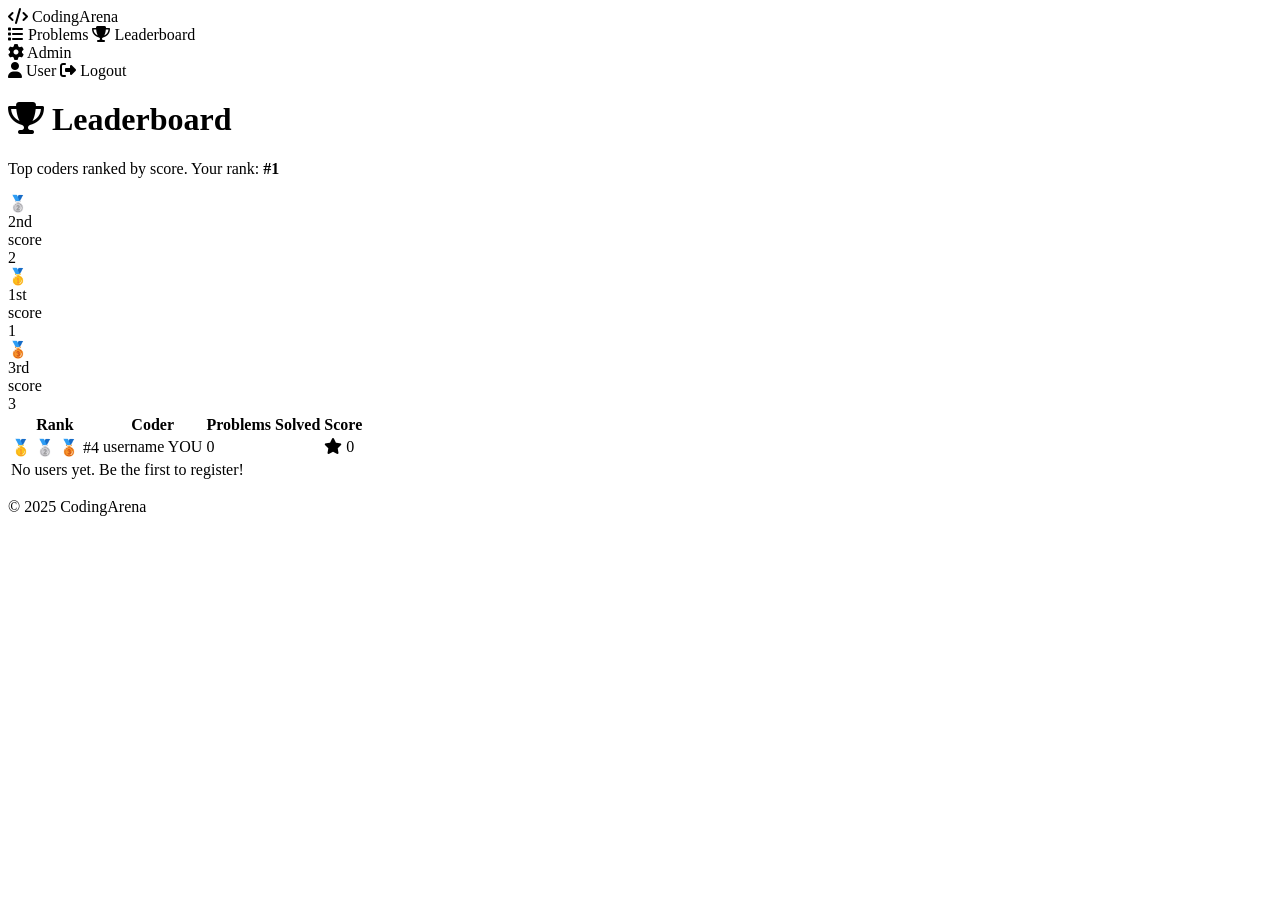
<file: src/main/resources/templates/leaderboard/index.html>
<!DOCTYPE html>
<html lang="en" xmlns:th="http://www.thymeleaf.org"
      xmlns:sec="http://www.thymeleaf.org/extras/spring-security">
<head>
    <meta charset="UTF-8"/><meta name="viewport" content="width=device-width, initial-scale=1.0"/>
    <title>Leaderboard — Coding Arena</title>
    <link rel="stylesheet" th:href="@{/css/style.css}"/>
    <link rel="stylesheet" href="https://cdnjs.cloudflare.com/ajax/libs/font-awesome/6.5.0/css/all.min.css"/>
</head>
<body>
<nav class="navbar">
    <div class="nav-brand"><a th:href="@{/}"><i class="fas fa-code"></i> CodingArena</a></div>
    <div class="nav-links">
        <a th:href="@{/problems}"><i class="fas fa-list"></i> Problems</a>
        <a th:href="@{/leaderboard}" class="active"><i class="fas fa-trophy"></i> Leaderboard</a>
        <div sec:authorize="hasRole('ADMIN')"><a th:href="@{/admin}" class="nav-admin"><i class="fas fa-cog"></i> Admin</a></div>
        <div sec:authorize="isAuthenticated()">
            <a th:href="@{/profile}"><i class="fas fa-user"></i> <span sec:authentication="name">User</span></a>
            <a th:href="@{/logout}" class="btn-logout"><i class="fas fa-sign-out-alt"></i> Logout</a>
        </div>
    </div>
</nav>

<div class="page-content">
    <div class="page-header">
        <h1><i class="fas fa-trophy"></i> Leaderboard</h1>
        <p>Top coders ranked by score. Your rank: <strong th:text="'#' + ${myRank}">#1</strong></p>
    </div>

    <!-- Top 3 podium -->
    <div class="podium" th:if="${#lists.size(users) >= 3}">
        <div class="podium-slot silver" th:if="${#lists.size(users) >= 2}">
            <div class="podium-avatar">🥈</div>
            <div class="podium-name" th:text="${users[1].username}">2nd</div>
            <div class="podium-score" th:text="${users[1].score} + ' pts'">score</div>
            <div class="podium-block silver-block">2</div>
        </div>
        <div class="podium-slot gold">
            <div class="podium-avatar">🥇</div>
            <div class="podium-name" th:text="${users[0].username}">1st</div>
            <div class="podium-score" th:text="${users[0].score} + ' pts'">score</div>
            <div class="podium-block gold-block">1</div>
        </div>
        <div class="podium-slot bronze" th:if="${#lists.size(users) >= 3}">
            <div class="podium-avatar">🥉</div>
            <div class="podium-name" th:text="${users[2].username}">3rd</div>
            <div class="podium-score" th:text="${users[2].score} + ' pts'">score</div>
            <div class="podium-block bronze-block">3</div>
        </div>
    </div>

    <!-- Full table -->
    <div class="table-wrap">
        <table class="problems-table leaderboard-table">
            <thead>
                <tr>
                    <th>Rank</th>
                    <th>Coder</th>
                    <th>Problems Solved</th>
                    <th>Score</th>
                </tr>
            </thead>
            <tbody>
                <tr th:each="user, iter : ${users}"
                    th:classappend="${user.username == #authentication.name} ? 'my-row' : ''">
                    <td>
                        <span th:if="${iter.count == 1}">🥇</span>
                        <span th:if="${iter.count == 2}">🥈</span>
                        <span th:if="${iter.count == 3}">🥉</span>
                        <span th:if="${iter.count > 3}" th:text="'#' + ${iter.count}">#4</span>
                    </td>
                    <td>
                        <span class="coder-name" th:text="${user.username}">username</span>
                        <span class="you-badge" th:if="${user.username == #authentication.name}">YOU</span>
                    </td>
                    <td th:text="${user.problemsSolved}">0</td>
                    <td class="score-cell"><i class="fas fa-star"></i> <span th:text="${user.score}">0</span></td>
                </tr>
                <tr th:if="${#lists.isEmpty(users)}">
                    <td colspan="4" class="empty-msg">No users yet. Be the first to register!</td>
                </tr>
            </tbody>
        </table>
    </div>
</div>

<footer class="footer"><p>&copy; 2025 CodingArena</p></footer>
<script th:src="@{/js/main.js}"></script>
</body>
</html>
</file>
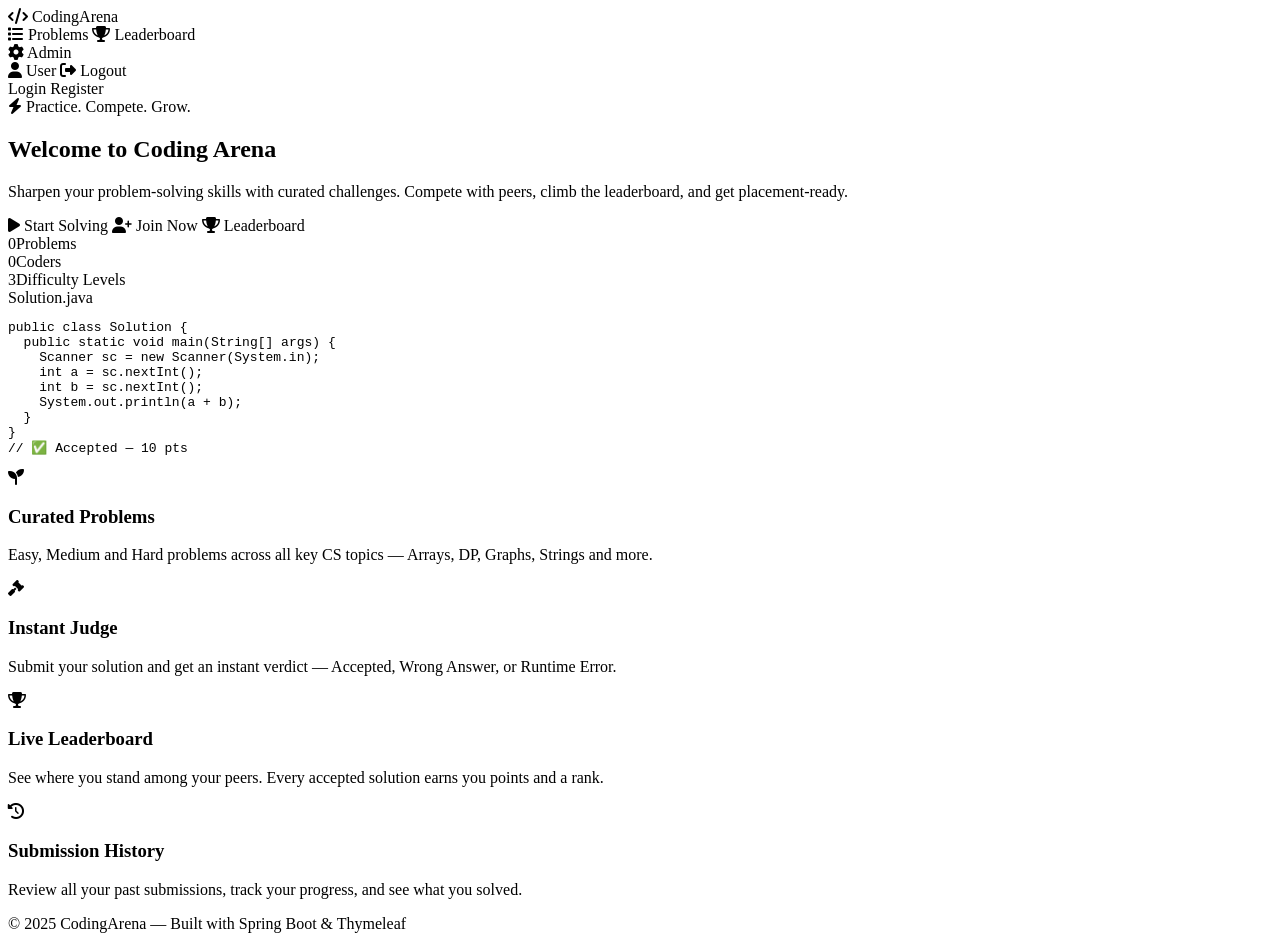
<file: src/main/resources/templates/home.html>
<!DOCTYPE html>
<html lang="en" xmlns:th="http://www.thymeleaf.org"
      xmlns:sec="http://www.thymeleaf.org/extras/spring-security">
<head>
    <meta charset="UTF-8"/>
    <meta name="viewport" content="width=device-width, initial-scale=1.0"/>
    <title>Coding Arena — Home</title>
    <link rel="stylesheet" th:href="@{/css/style.css}"/>
    <link rel="stylesheet" href="https://cdnjs.cloudflare.com/ajax/libs/font-awesome/6.5.0/css/all.min.css"/>
</head>
<body>
<nav class="navbar">
    <div class="nav-brand"><a th:href="@{/}"><i class="fas fa-code"></i> CodingArena</a></div>
    <div class="nav-links">
        <a th:href="@{/problems}"><i class="fas fa-list"></i> Problems</a>
        <a th:href="@{/leaderboard}"><i class="fas fa-trophy"></i> Leaderboard</a>
        <div sec:authorize="hasRole('ADMIN')"><a th:href="@{/admin}" class="nav-admin"><i class="fas fa-cog"></i> Admin</a></div>
        <div sec:authorize="isAuthenticated()">
            <a th:href="@{/profile}"><i class="fas fa-user"></i> <span sec:authentication="name">User</span></a>
            <a th:href="@{/logout}" class="btn-logout"><i class="fas fa-sign-out-alt"></i> Logout</a>
        </div>
        <div sec:authorize="isAnonymous()">
            <a th:href="@{/login}" class="btn-login">Login</a>
            <a th:href="@{/register}" class="btn-register">Register</a>
        </div>
    </div>
</nav>

<section class="hero">
    <div class="hero-content">
        <div class="hero-badge"><i class="fas fa-bolt"></i> Practice. Compete. Grow.</div>
        <h1>Welcome to <span class="accent">Coding Arena</span></h1>
        <p>Sharpen your problem-solving skills with curated challenges. Compete with peers, climb the leaderboard, and get placement-ready.</p>
        <div class="hero-ctas">
            <a th:href="@{/problems}" class="btn-primary"><i class="fas fa-play"></i> Start Solving</a>
            <a th:href="@{/register}" class="btn-outline" sec:authorize="isAnonymous()"><i class="fas fa-user-plus"></i> Join Now</a>
            <a th:href="@{/leaderboard}" class="btn-outline" sec:authorize="isAuthenticated()"><i class="fas fa-trophy"></i> Leaderboard</a>
        </div>
        <div class="hero-stats">
            <div class="stat"><span class="stat-num" th:text="${totalProblems}">0</span><span class="stat-lbl">Problems</span></div>
            <div class="stat"><span class="stat-num" th:text="${totalUsers}">0</span><span class="stat-lbl">Coders</span></div>
            <div class="stat"><span class="stat-num">3</span><span class="stat-lbl">Difficulty Levels</span></div>
        </div>
    </div>
    <div class="hero-visual">
        <div class="code-window">
            <div class="window-bar"><span class="dot red"></span><span class="dot yellow"></span><span class="dot green"></span><span class="window-title">Solution.java</span></div>
            <pre class="code-block"><span class="kw">public class</span> <span class="cls">Solution</span> {
  <span class="kw">public static void</span> <span class="fn">main</span>(String[] args) {
    Scanner sc = <span class="kw">new</span> Scanner(System.in);
    <span class="kw">int</span> a = sc.nextInt();
    <span class="kw">int</span> b = sc.nextInt();
    System.out.println(a + b);
  }
}
<span class="accepted">// ✅ Accepted — 10 pts</span></pre>
        </div>
    </div>
</section>

<section class="features">
    <div class="features-grid">
        <div class="feature-card">
            <div class="feature-icon easy"><i class="fas fa-seedling"></i></div>
            <h3>Curated Problems</h3>
            <p>Easy, Medium and Hard problems across all key CS topics — Arrays, DP, Graphs, Strings and more.</p>
        </div>
        <div class="feature-card">
            <div class="feature-icon medium"><i class="fas fa-gavel"></i></div>
            <h3>Instant Judge</h3>
            <p>Submit your solution and get an instant verdict — Accepted, Wrong Answer, or Runtime Error.</p>
        </div>
        <div class="feature-card">
            <div class="feature-icon hard"><i class="fas fa-trophy"></i></div>
            <h3>Live Leaderboard</h3>
            <p>See where you stand among your peers. Every accepted solution earns you points and a rank.</p>
        </div>
        <div class="feature-card">
            <div class="feature-icon accent"><i class="fas fa-history"></i></div>
            <h3>Submission History</h3>
            <p>Review all your past submissions, track your progress, and see what you solved.</p>
        </div>
    </div>
</section>

<footer class="footer"><p>&copy; 2025 CodingArena &mdash; Built with Spring Boot &amp; Thymeleaf</p></footer>
<script th:src="@{/js/main.js}"></script>
</body>
</html>
</file>
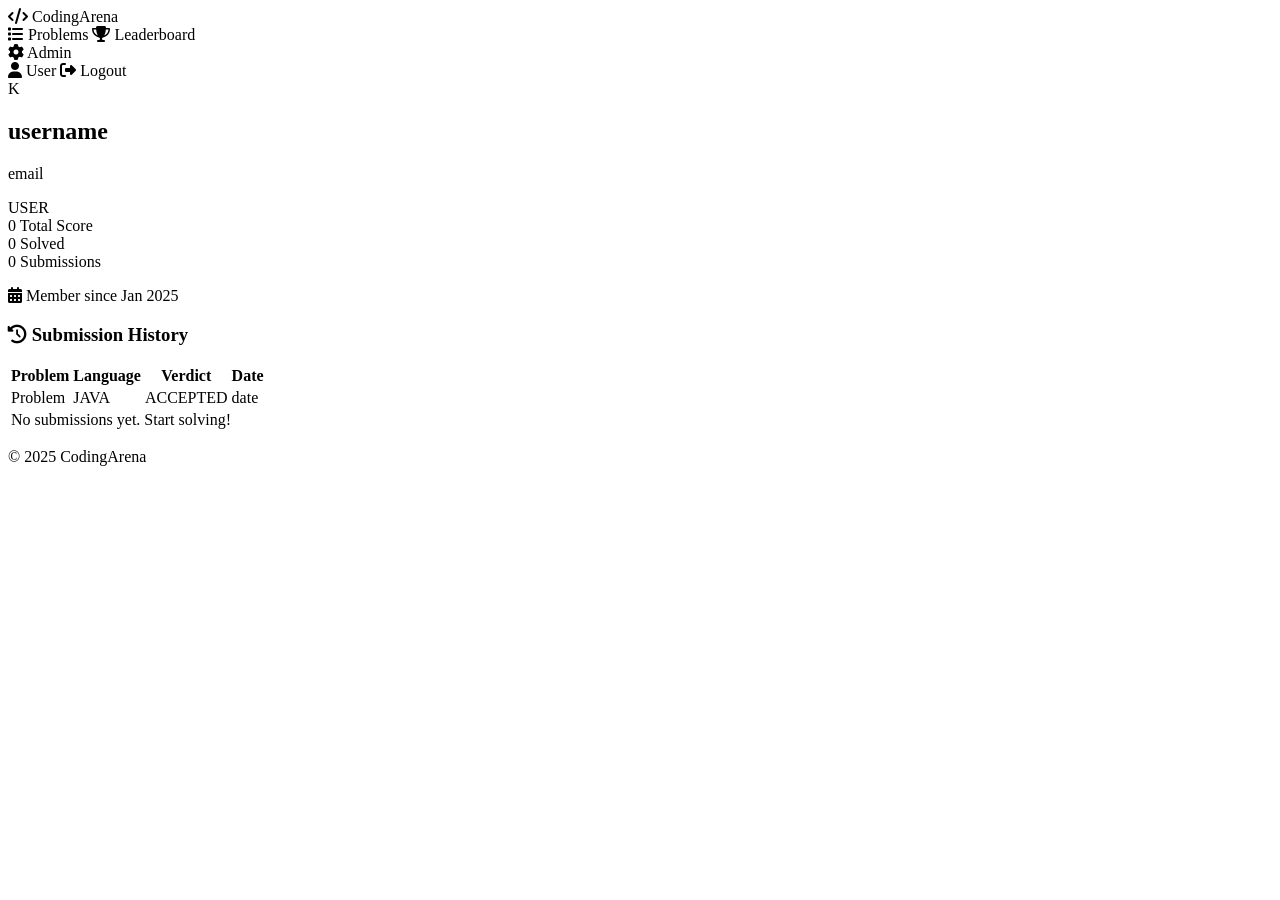
<file: src/main/resources/templates/profile.html>
<!DOCTYPE html>
<html lang="en" xmlns:th="http://www.thymeleaf.org"
      xmlns:sec="http://www.thymeleaf.org/extras/spring-security">
<head>
    <meta charset="UTF-8"/><meta name="viewport" content="width=device-width, initial-scale=1.0"/>
    <title>Profile — Coding Arena</title>
    <link rel="stylesheet" th:href="@{/css/style.css}"/>
    <link rel="stylesheet" href="https://cdnjs.cloudflare.com/ajax/libs/font-awesome/6.5.0/css/all.min.css"/>
</head>
<body>
<nav class="navbar">
    <div class="nav-brand"><a th:href="@{/}"><i class="fas fa-code"></i> CodingArena</a></div>
    <div class="nav-links">
        <a th:href="@{/problems}"><i class="fas fa-list"></i> Problems</a>
        <a th:href="@{/leaderboard}"><i class="fas fa-trophy"></i> Leaderboard</a>
        <div sec:authorize="hasRole('ADMIN')"><a th:href="@{/admin}" class="nav-admin"><i class="fas fa-cog"></i> Admin</a></div>
        <a th:href="@{/profile}" class="active"><i class="fas fa-user"></i> <span sec:authentication="name">User</span></a>
        <a th:href="@{/logout}" class="btn-logout"><i class="fas fa-sign-out-alt"></i> Logout</a>
    </div>
</nav>

<div class="page-content">
    <div class="profile-layout">
        <!-- Left: user card -->
        <div class="profile-card">
            <div class="profile-avatar">
                <span th:text="${#strings.toUpperCase(#strings.substring(user.username,0,1))}">K</span>
            </div>
            <h2 th:text="${user.username}">username</h2>
            <p class="profile-email" th:text="${user.email}">email</p>
            <span class="badge" th:classappend="${user.role.name() == 'ADMIN'} ? ' badge-hard' : ' badge-easy'"
                  th:text="${user.role}">USER</span>

            <div class="profile-stats">
                <div class="pstat">
                    <span class="pstat-num" th:text="${user.score}">0</span>
                    <span class="pstat-lbl">Total Score</span>
                </div>
                <div class="pstat">
                    <span class="pstat-num" th:text="${user.problemsSolved}">0</span>
                    <span class="pstat-lbl">Solved</span>
                </div>
                <div class="pstat">
                    <span class="pstat-num" th:text="${#lists.size(submissions)}">0</span>
                    <span class="pstat-lbl">Submissions</span>
                </div>
            </div>

            <p class="profile-since">
                <i class="fas fa-calendar-alt"></i>
                Member since <span th:text="${#temporals.format(user.createdAt,'MMM yyyy')}">Jan 2025</span>
            </p>
        </div>

        <!-- Right: submissions -->
        <div class="profile-submissions">
            <h3><i class="fas fa-history"></i> Submission History</h3>
            <div class="table-wrap">
                <table class="problems-table">
                    <thead>
                        <tr>
                            <th>Problem</th>
                            <th>Language</th>
                            <th>Verdict</th>
                            <th>Date</th>
                        </tr>
                    </thead>
                    <tbody>
                        <tr th:each="sub : ${submissions}">
                            <td>
                                <a th:href="@{/problems/{id}(id=${sub.problem.id})}"
                                   th:text="${sub.problem.title}">Problem</a>
                            </td>
                            <td th:text="${sub.language}">JAVA</td>
                            <td>
                                <span th:class="'verdict-badge ' + ${sub.verdict.name().toLowerCase()}"
                                      th:text="${sub.verdict.name().replace('_',' ')}">ACCEPTED</span>
                            </td>
                            <td th:text="${#temporals.format(sub.submittedAt,'dd MMM HH:mm')}">date</td>
                        </tr>
                        <tr th:if="${#lists.isEmpty(submissions)}">
                            <td colspan="4" class="empty-msg">No submissions yet. <a th:href="@{/problems}">Start solving!</a></td>
                        </tr>
                    </tbody>
                </table>
            </div>
        </div>
    </div>
</div>

<footer class="footer"><p>&copy; 2025 CodingArena</p></footer>
<script th:src="@{/js/main.js}"></script>
</body>
</html>
</file>
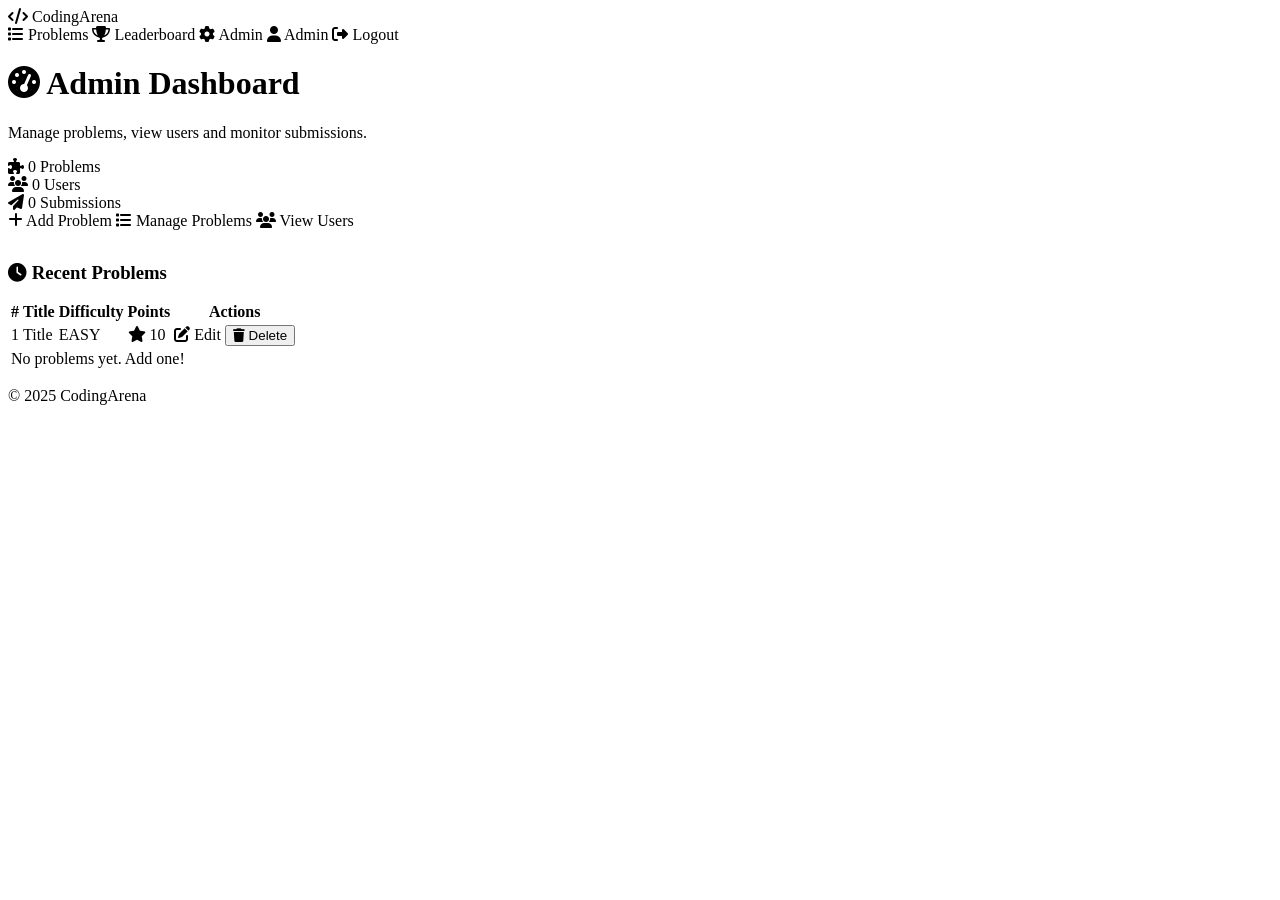
<file: src/main/resources/templates/admin/dashboard.html>
<!DOCTYPE html>
<html lang="en" xmlns:th="http://www.thymeleaf.org"
      xmlns:sec="http://www.thymeleaf.org/extras/spring-security">
<head>
    <meta charset="UTF-8"/><meta name="viewport" content="width=device-width, initial-scale=1.0"/>
    <title>Admin Dashboard — Coding Arena</title>
    <link rel="stylesheet" th:href="@{/css/style.css}"/>
    <link rel="stylesheet" href="https://cdnjs.cloudflare.com/ajax/libs/font-awesome/6.5.0/css/all.min.css"/>
</head>
<body>
<nav class="navbar">
    <div class="nav-brand"><a th:href="@{/}"><i class="fas fa-code"></i> CodingArena</a></div>
    <div class="nav-links">
        <a th:href="@{/problems}"><i class="fas fa-list"></i> Problems</a>
        <a th:href="@{/leaderboard}"><i class="fas fa-trophy"></i> Leaderboard</a>
        <a th:href="@{/admin}" class="nav-admin active"><i class="fas fa-cog"></i> Admin</a>
        <a th:href="@{/profile}"><i class="fas fa-user"></i> <span sec:authentication="name">Admin</span></a>
        <a th:href="@{/logout}" class="btn-logout"><i class="fas fa-sign-out-alt"></i> Logout</a>
    </div>
</nav>

<div class="page-content">
    <div class="page-header">
        <h1><i class="fas fa-tachometer-alt"></i> Admin Dashboard</h1>
        <p>Manage problems, view users and monitor submissions.</p>
    </div>

    <div class="alert alert-success" th:if="${success}" th:text="${success}"></div>
    <div class="alert alert-error" th:if="${error}" th:text="${error}"></div>

    <!-- Stats -->
    <div class="admin-stats">
        <div class="admin-stat-card">
            <i class="fas fa-puzzle-piece"></i>
            <span class="stat-num" th:text="${totalProblems}">0</span>
            <span class="stat-lbl">Problems</span>
        </div>
        <div class="admin-stat-card">
            <i class="fas fa-users"></i>
            <span class="stat-num" th:text="${totalUsers}">0</span>
            <span class="stat-lbl">Users</span>
        </div>
        <div class="admin-stat-card">
            <i class="fas fa-paper-plane"></i>
            <span class="stat-num" th:text="${totalSubmissions}">0</span>
            <span class="stat-lbl">Submissions</span>
        </div>
    </div>

    <!-- Quick actions -->
    <div class="admin-actions">
        <a th:href="@{/admin/problems/new}" class="btn-primary"><i class="fas fa-plus"></i> Add Problem</a>
        <a th:href="@{/admin/problems}" class="btn-outline"><i class="fas fa-list"></i> Manage Problems</a>
        <a th:href="@{/admin/users}" class="btn-outline"><i class="fas fa-users"></i> View Users</a>
    </div>

    <!-- Recent problems -->
    <h3 style="margin-top:2rem;margin-bottom:1rem;"><i class="fas fa-clock"></i> Recent Problems</h3>
    <div class="table-wrap">
        <table class="problems-table">
            <thead>
                <tr><th>#</th><th>Title</th><th>Difficulty</th><th>Points</th><th>Actions</th></tr>
            </thead>
            <tbody>
                <tr th:each="p, iter : ${problems}">
                    <td th:text="${iter.count}">1</td>
                    <td th:text="${p.title}">Title</td>
                    <td><span th:class="'badge badge-' + ${p.difficulty.name().toLowerCase()}" th:text="${p.difficulty}">EASY</span></td>
                    <td><i class="fas fa-star"></i> <span th:text="${p.points}">10</span></td>
                    <td class="action-btns">
                        <a th:href="@{/admin/problems/{id}/edit(id=${p.id})}" class="btn-sm btn-edit"><i class="fas fa-edit"></i> Edit</a>
                        <form th:action="@{/admin/problems/{id}/delete(id=${p.id})}" method="post" style="display:inline"
                              onsubmit="return confirm('Delete this problem?')">
                            <button type="submit" class="btn-sm btn-delete"><i class="fas fa-trash"></i> Delete</button>
                        </form>
                    </td>
                </tr>
                <tr th:if="${#lists.isEmpty(problems)}">
                    <td colspan="5" class="empty-msg">No problems yet. <a th:href="@{/admin/problems/new}">Add one!</a></td>
                </tr>
            </tbody>
        </table>
    </div>
</div>

<footer class="footer"><p>&copy; 2025 CodingArena</p></footer>
<script th:src="@{/js/main.js}"></script>
</body>
</html>
</file>
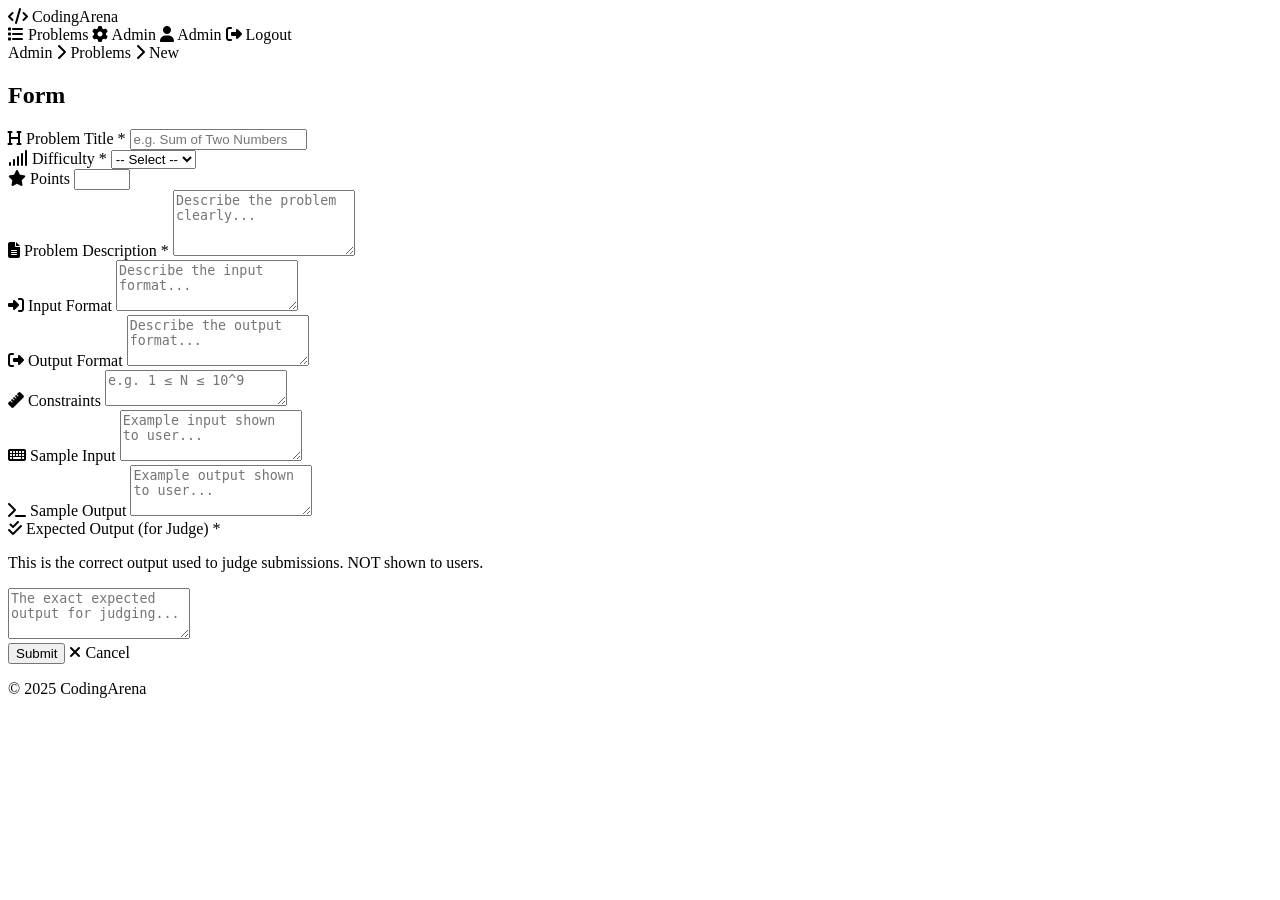
<file: src/main/resources/templates/admin/problem-form.html>
<!DOCTYPE html>
<html lang="en" xmlns:th="http://www.thymeleaf.org"
      xmlns:sec="http://www.thymeleaf.org/extras/spring-security">
<head>
    <meta charset="UTF-8"/><meta name="viewport" content="width=device-width, initial-scale=1.0"/>
    <title th:text="${isEdit} ? 'Edit Problem' : 'New Problem'">Problem Form</title>
    <link rel="stylesheet" th:href="@{/css/style.css}"/>
    <link rel="stylesheet" href="https://cdnjs.cloudflare.com/ajax/libs/font-awesome/6.5.0/css/all.min.css"/>
</head>
<body>
<nav class="navbar">
    <div class="nav-brand"><a th:href="@{/}"><i class="fas fa-code"></i> CodingArena</a></div>
    <div class="nav-links">
        <a th:href="@{/admin/problems}"><i class="fas fa-list"></i> Problems</a>
        <a th:href="@{/admin}" class="nav-admin"><i class="fas fa-cog"></i> Admin</a>
        <a th:href="@{/profile}"><i class="fas fa-user"></i> <span sec:authentication="name">Admin</span></a>
        <a th:href="@{/logout}" class="btn-logout"><i class="fas fa-sign-out-alt"></i> Logout</a>
    </div>
</nav>

<div class="page-content">
    <div class="breadcrumb">
        <a th:href="@{/admin}">Admin</a> <i class="fas fa-chevron-right"></i>
        <a th:href="@{/admin/problems}">Problems</a> <i class="fas fa-chevron-right"></i>
        <span th:text="${isEdit} ? 'Edit' : 'New Problem'">New</span>
    </div>

    <div class="form-card">
        <h2 th:text="${isEdit} ? '✏️ Edit Problem' : '➕ Add New Problem'">Form</h2>

        <form th:action="${isEdit} ? '/admin/problems/' + problem.id + '/edit' : '/admin/problems/new'"
              method="post" class="problem-form">

            <div class="form-row">
                <div class="form-group">
                    <label><i class="fas fa-heading"></i> Problem Title *</label>
                    <input type="text" name="title" th:value="${problem.title}"
                           placeholder="e.g. Sum of Two Numbers" required/>
                </div>
                <div class="form-group">
                    <label><i class="fas fa-signal"></i> Difficulty *</label>
                    <select name="difficulty" required>
                        <option value="">-- Select --</option>
                        <option th:each="d : ${difficulties}" th:value="${d}"
                                th:text="${d}" th:selected="${problem.difficulty == d}">EASY</option>
                    </select>
                </div>
                <div class="form-group form-group-sm">
                    <label><i class="fas fa-star"></i> Points</label>
                    <input type="number" name="points" th:value="${problem.points ?: 10}" min="1" max="100"/>
                </div>
            </div>

            <div class="form-group">
                <label><i class="fas fa-file-alt"></i> Problem Description *</label>
                <textarea name="description" rows="4" required
                          placeholder="Describe the problem clearly..."
                          th:text="${problem.description}"></textarea>
            </div>

            <div class="form-row">
                <div class="form-group">
                    <label><i class="fas fa-sign-in-alt"></i> Input Format</label>
                    <textarea name="inputFormat" rows="3"
                              placeholder="Describe the input format..."
                              th:text="${problem.inputFormat}"></textarea>
                </div>
                <div class="form-group">
                    <label><i class="fas fa-sign-out-alt"></i> Output Format</label>
                    <textarea name="outputFormat" rows="3"
                              placeholder="Describe the output format..."
                              th:text="${problem.outputFormat}"></textarea>
                </div>
            </div>

            <div class="form-group">
                <label><i class="fas fa-ruler"></i> Constraints</label>
                <textarea name="constraints" rows="2"
                          placeholder="e.g. 1 ≤ N ≤ 10^9"
                          th:text="${problem.constraints}"></textarea>
            </div>

            <div class="form-row">
                <div class="form-group">
                    <label><i class="fas fa-keyboard"></i> Sample Input</label>
                    <textarea name="sampleInput" rows="3"
                              placeholder="Example input shown to user..."
                              th:text="${problem.sampleInput}"></textarea>
                </div>
                <div class="form-group">
                    <label><i class="fas fa-terminal"></i> Sample Output</label>
                    <textarea name="sampleOutput" rows="3"
                              placeholder="Example output shown to user..."
                              th:text="${problem.sampleOutput}"></textarea>
                </div>
            </div>

            <div class="form-group highlight-group">
                <label><i class="fas fa-check-double"></i> Expected Output (for Judge) *</label>
                <p class="field-hint">This is the correct output used to judge submissions. NOT shown to users.</p>
                <textarea name="expectedOutput" rows="3" required
                          placeholder="The exact expected output for judging..."
                          th:text="${problem.expectedOutput}"></textarea>
            </div>

            <div class="form-actions">
                <button type="submit" class="btn-primary">
                    <i th:class="${isEdit} ? 'fas fa-save' : 'fas fa-plus'"></i>
                    <span th:text="${isEdit} ? 'Update Problem' : 'Create Problem'">Submit</span>
                </button>
                <a th:href="@{/admin/problems}" class="btn-outline">
                    <i class="fas fa-times"></i> Cancel
                </a>
            </div>
        </form>
    </div>
</div>

<footer class="footer"><p>&copy; 2025 CodingArena</p></footer>
<script th:src="@{/js/main.js}"></script>
</body>
</html>
</file>
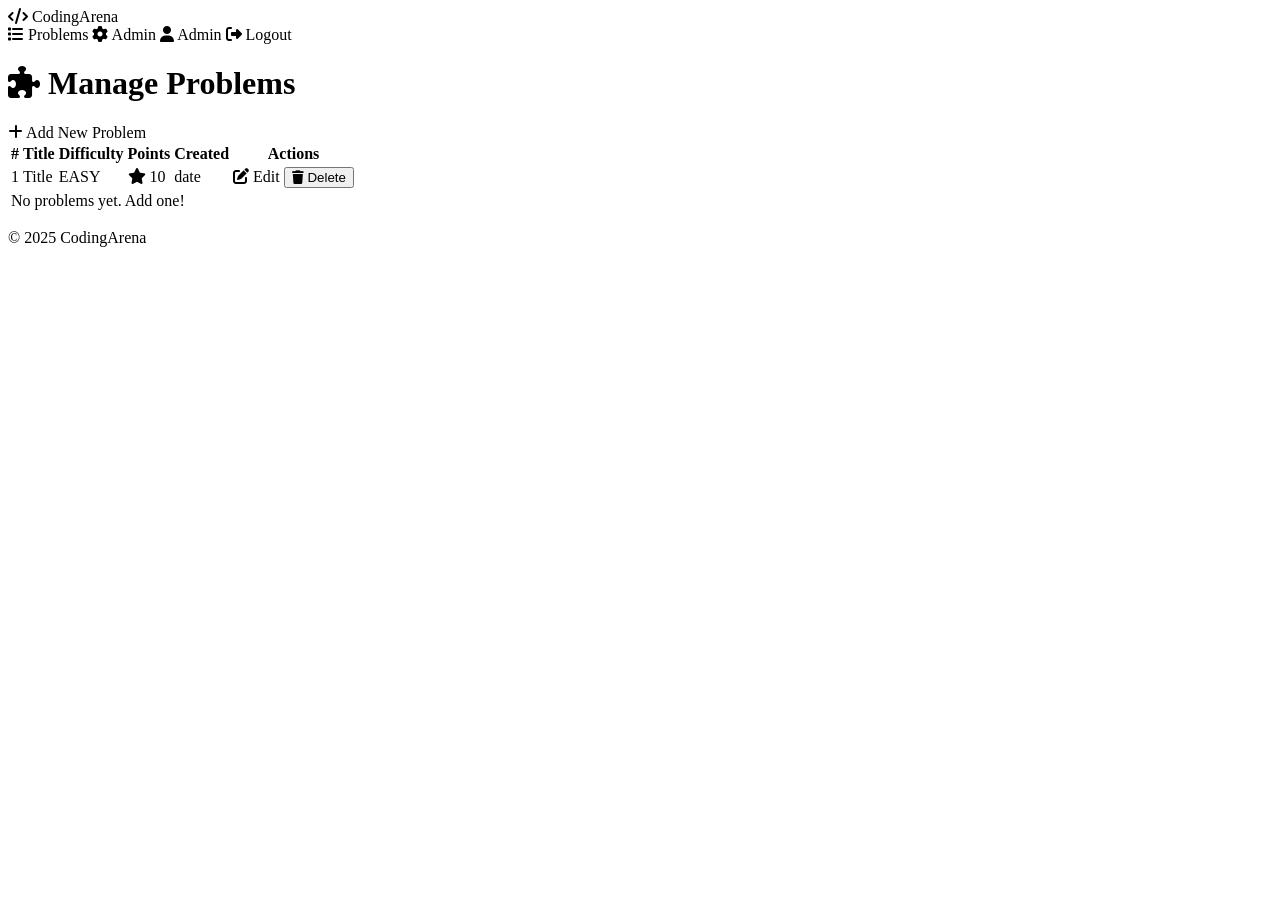
<file: src/main/resources/templates/admin/problems.html>
<!DOCTYPE html>
<html lang="en" xmlns:th="http://www.thymeleaf.org"
      xmlns:sec="http://www.thymeleaf.org/extras/spring-security">
<head>
    <meta charset="UTF-8"/><meta name="viewport" content="width=device-width, initial-scale=1.0"/>
    <title>Manage Problems — Admin</title>
    <link rel="stylesheet" th:href="@{/css/style.css}"/>
    <link rel="stylesheet" href="https://cdnjs.cloudflare.com/ajax/libs/font-awesome/6.5.0/css/all.min.css"/>
</head>
<body>
<nav class="navbar">
    <div class="nav-brand"><a th:href="@{/}"><i class="fas fa-code"></i> CodingArena</a></div>
    <div class="nav-links">
        <a th:href="@{/problems}"><i class="fas fa-list"></i> Problems</a>
        <a th:href="@{/admin}" class="nav-admin"><i class="fas fa-cog"></i> Admin</a>
        <a th:href="@{/profile}"><i class="fas fa-user"></i> <span sec:authentication="name">Admin</span></a>
        <a th:href="@{/logout}" class="btn-logout"><i class="fas fa-sign-out-alt"></i> Logout</a>
    </div>
</nav>

<div class="page-content">
    <div class="page-header-row">
        <h1><i class="fas fa-puzzle-piece"></i> Manage Problems</h1>
        <a th:href="@{/admin/problems/new}" class="btn-primary"><i class="fas fa-plus"></i> Add New Problem</a>
    </div>

    <div class="alert alert-success" th:if="${success}" th:text="${success}"></div>
    <div class="alert alert-error" th:if="${error}" th:text="${error}"></div>

    <div class="table-wrap">
        <table class="problems-table">
            <thead>
                <tr><th>#</th><th>Title</th><th>Difficulty</th><th>Points</th><th>Created</th><th>Actions</th></tr>
            </thead>
            <tbody>
                <tr th:each="p, iter : ${problems}">
                    <td th:text="${iter.count}">1</td>
                    <td>
                        <a th:href="@{/problems/{id}(id=${p.id})}" th:text="${p.title}">Title</a>
                    </td>
                    <td><span th:class="'badge badge-' + ${p.difficulty.name().toLowerCase()}" th:text="${p.difficulty}">EASY</span></td>
                    <td><i class="fas fa-star"></i> <span th:text="${p.points}">10</span></td>
                    <td th:text="${#temporals.format(p.createdAt,'dd MMM yyyy')}">date</td>
                    <td class="action-btns">
                        <a th:href="@{/admin/problems/{id}/edit(id=${p.id})}" class="btn-sm btn-edit">
                            <i class="fas fa-edit"></i> Edit
                        </a>
                        <form th:action="@{/admin/problems/{id}/delete(id=${p.id})}" method="post"
                              style="display:inline" onsubmit="return confirm('Delete this problem?')">
                            <button type="submit" class="btn-sm btn-delete">
                                <i class="fas fa-trash"></i> Delete
                            </button>
                        </form>
                    </td>
                </tr>
                <tr th:if="${#lists.isEmpty(problems)}">
                    <td colspan="6" class="empty-msg">No problems yet. <a th:href="@{/admin/problems/new}">Add one!</a></td>
                </tr>
            </tbody>
        </table>
    </div>
</div>

<footer class="footer"><p>&copy; 2025 CodingArena</p></footer>
<script th:src="@{/js/main.js}"></script>
</body>
</html>
</file>
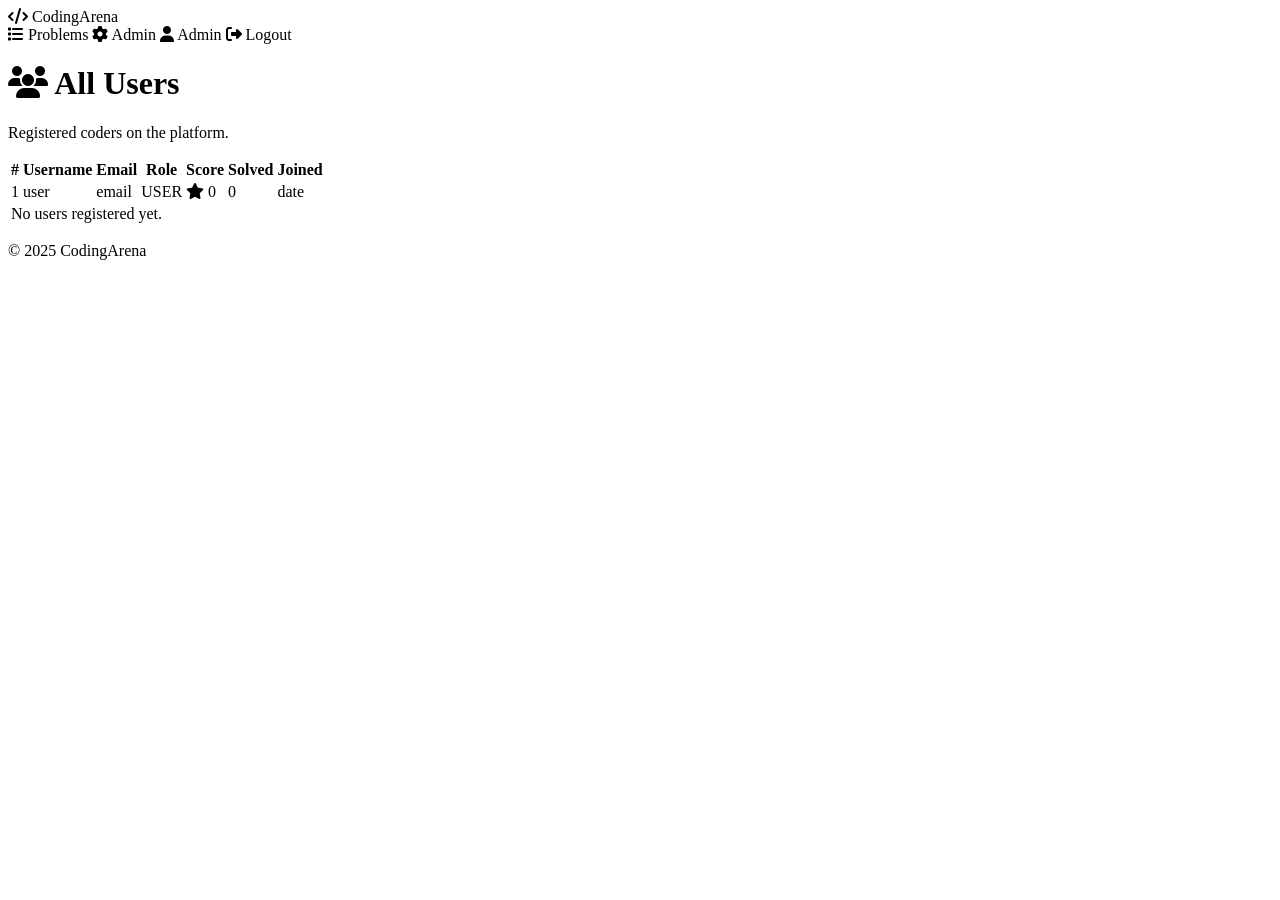
<file: src/main/resources/templates/admin/users.html>
<!DOCTYPE html>
<html lang="en" xmlns:th="http://www.thymeleaf.org"
      xmlns:sec="http://www.thymeleaf.org/extras/spring-security">
<head>
    <meta charset="UTF-8"/><meta name="viewport" content="width=device-width, initial-scale=1.0"/>
    <title>Users — Admin</title>
    <link rel="stylesheet" th:href="@{/css/style.css}"/>
    <link rel="stylesheet" href="https://cdnjs.cloudflare.com/ajax/libs/font-awesome/6.5.0/css/all.min.css"/>
</head>
<body>
<nav class="navbar">
    <div class="nav-brand"><a th:href="@{/}"><i class="fas fa-code"></i> CodingArena</a></div>
    <div class="nav-links">
        <a th:href="@{/problems}"><i class="fas fa-list"></i> Problems</a>
        <a th:href="@{/admin}" class="nav-admin"><i class="fas fa-cog"></i> Admin</a>
        <a th:href="@{/profile}"><i class="fas fa-user"></i> <span sec:authentication="name">Admin</span></a>
        <a th:href="@{/logout}" class="btn-logout"><i class="fas fa-sign-out-alt"></i> Logout</a>
    </div>
</nav>

<div class="page-content">
    <div class="page-header">
        <h1><i class="fas fa-users"></i> All Users</h1>
        <p>Registered coders on the platform.</p>
    </div>

    <div class="table-wrap">
        <table class="problems-table">
            <thead>
                <tr><th>#</th><th>Username</th><th>Email</th><th>Role</th><th>Score</th><th>Solved</th><th>Joined</th></tr>
            </thead>
            <tbody>
                <tr th:each="u, iter : ${users}">
                    <td th:text="${iter.count}">1</td>
                    <td class="coder-name" th:text="${u.username}">user</td>
                    <td th:text="${u.email}">email</td>
                    <td><span th:class="'badge ' + (${u.role.name() == 'ADMIN'} ? 'badge-hard' : 'badge-easy')"
                              th:text="${u.role}">USER</span></td>
                    <td><i class="fas fa-star"></i> <span th:text="${u.score}">0</span></td>
                    <td th:text="${u.problemsSolved}">0</td>
                    <td th:text="${#temporals.format(u.createdAt,'dd MMM yyyy')}">date</td>
                </tr>
                <tr th:if="${#lists.isEmpty(users)}">
                    <td colspan="7" class="empty-msg">No users registered yet.</td>
                </tr>
            </tbody>
        </table>
    </div>
</div>

<footer class="footer"><p>&copy; 2025 CodingArena</p></footer>
</body>
</html>
</file>
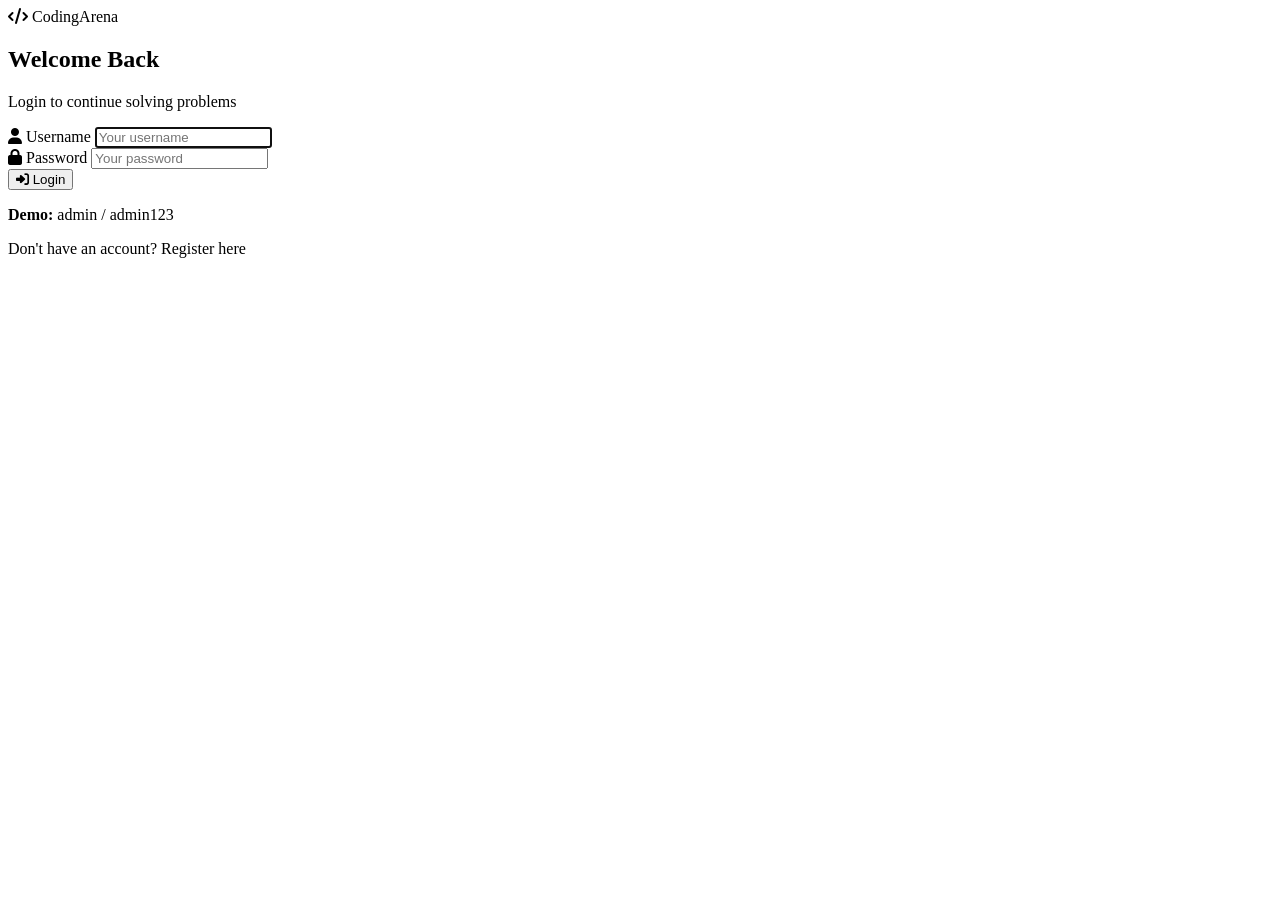
<file: src/main/resources/templates/auth/login.html>
<!DOCTYPE html>
<html lang="en" xmlns:th="http://www.thymeleaf.org">
<head>
    <meta charset="UTF-8"/><meta name="viewport" content="width=device-width, initial-scale=1.0"/>
    <title>Login — Coding Arena</title>
    <link rel="stylesheet" th:href="@{/css/style.css}"/>
    <link rel="stylesheet" href="https://cdnjs.cloudflare.com/ajax/libs/font-awesome/6.5.0/css/all.min.css"/>
</head>
<body class="auth-body">
<div class="auth-container">
    <div class="auth-card">
        <div class="auth-header">
            <a th:href="@{/}" class="auth-logo"><i class="fas fa-code"></i> CodingArena</a>
            <h2>Welcome Back</h2>
            <p>Login to continue solving problems</p>
        </div>

        <div class="alert alert-success" th:if="${success}" th:text="${success}"></div>
        <div class="alert alert-error" th:if="${error}" th:text="${error}"></div>

        <form th:action="@{/login}" method="post" class="auth-form">
            <div class="form-group">
                <label><i class="fas fa-user"></i> Username</label>
                <input type="text" name="username" placeholder="Your username" required autofocus/>
            </div>
            <div class="form-group">
                <label><i class="fas fa-lock"></i> Password</label>
                <input type="password" name="password" placeholder="Your password" required/>
            </div>
            <button type="submit" class="btn-primary btn-full"><i class="fas fa-sign-in-alt"></i> Login</button>
        </form>

        <div class="demo-hint">
            <p><strong>Demo:</strong> admin / admin123</p>
        </div>

        <div class="auth-footer">
            Don't have an account? <a th:href="@{/register}">Register here</a>
        </div>
    </div>
</div>
</body>
</html>
</file>
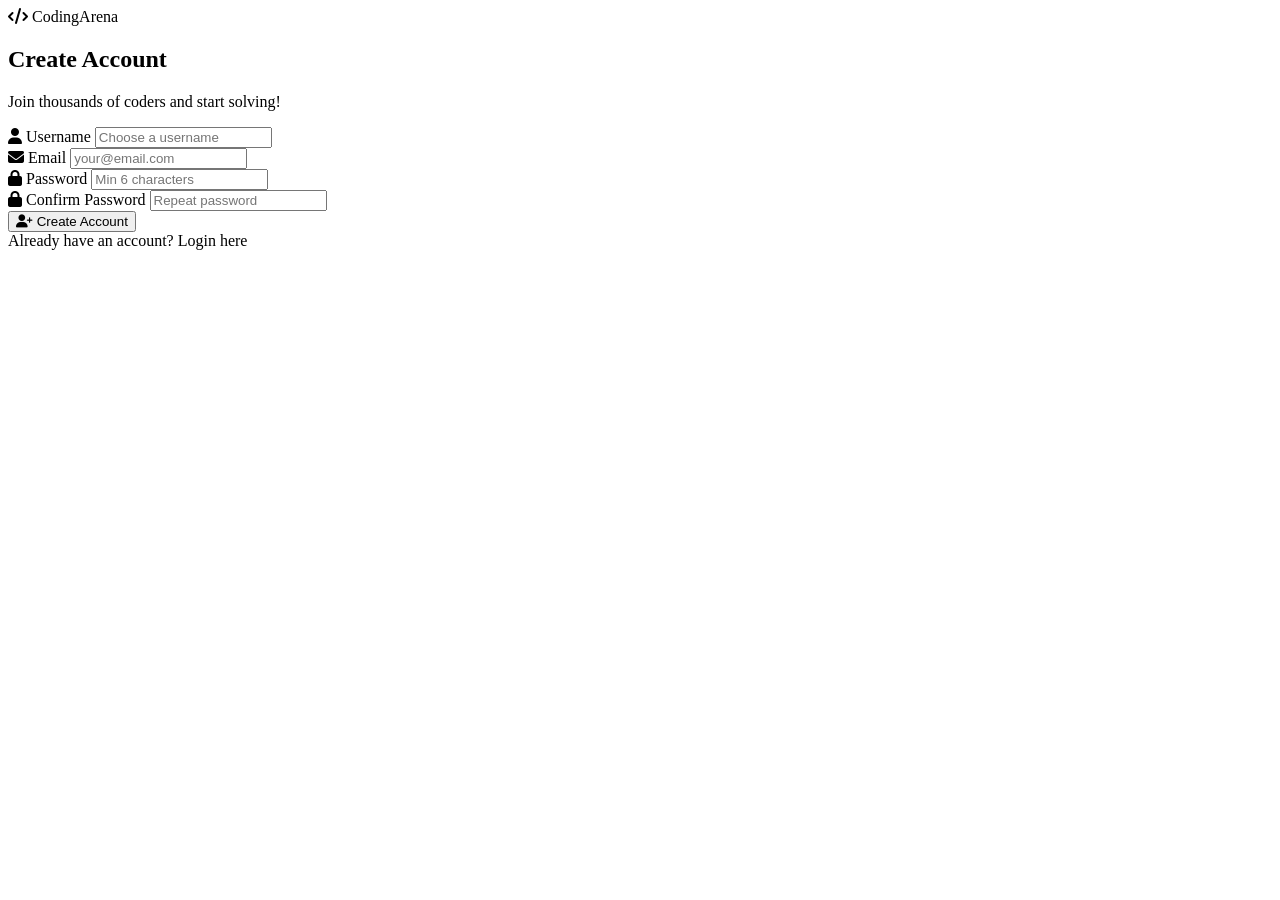
<file: src/main/resources/templates/auth/register.html>
<!DOCTYPE html>
<html lang="en" xmlns:th="http://www.thymeleaf.org">
<head>
    <meta charset="UTF-8"/><meta name="viewport" content="width=device-width, initial-scale=1.0"/>
    <title>Register — Coding Arena</title>
    <link rel="stylesheet" th:href="@{/css/style.css}"/>
    <link rel="stylesheet" href="https://cdnjs.cloudflare.com/ajax/libs/font-awesome/6.5.0/css/all.min.css"/>
</head>
<body class="auth-body">
<div class="auth-container">
    <div class="auth-card">
        <div class="auth-header">
            <a th:href="@{/}" class="auth-logo"><i class="fas fa-code"></i> CodingArena</a>
            <h2>Create Account</h2>
            <p>Join thousands of coders and start solving!</p>
        </div>

        <div class="alert alert-success" th:if="${success}" th:text="${success}"></div>
        <div class="alert alert-error" th:if="${error}" th:text="${error}"></div>

        <form th:action="@{/register}" method="post" class="auth-form" id="registerForm">
            <div class="form-group">
                <label><i class="fas fa-user"></i> Username</label>
                <input type="text" name="username" placeholder="Choose a username" required minlength="3" maxlength="50"/>
            </div>
            <div class="form-group">
                <label><i class="fas fa-envelope"></i> Email</label>
                <input type="email" name="email" placeholder="your@email.com" required/>
            </div>
            <div class="form-group">
                <label><i class="fas fa-lock"></i> Password</label>
                <input type="password" name="password" id="password" placeholder="Min 6 characters" required minlength="6"/>
            </div>
            <div class="form-group">
                <label><i class="fas fa-lock"></i> Confirm Password</label>
                <input type="password" name="confirmPassword" id="confirmPassword" placeholder="Repeat password" required/>
            </div>
            <button type="submit" class="btn-primary btn-full"><i class="fas fa-user-plus"></i> Create Account</button>
        </form>

        <div class="auth-footer">
            Already have an account? <a th:href="@{/login}">Login here</a>
        </div>
    </div>
</div>
<script>
document.getElementById('registerForm').addEventListener('submit', function(e) {
    const p = document.getElementById('password').value;
    const c = document.getElementById('confirmPassword').value;
    if (p !== c) { e.preventDefault(); alert('Passwords do not match!'); }
});
</script>
</body>
</html>
</file>
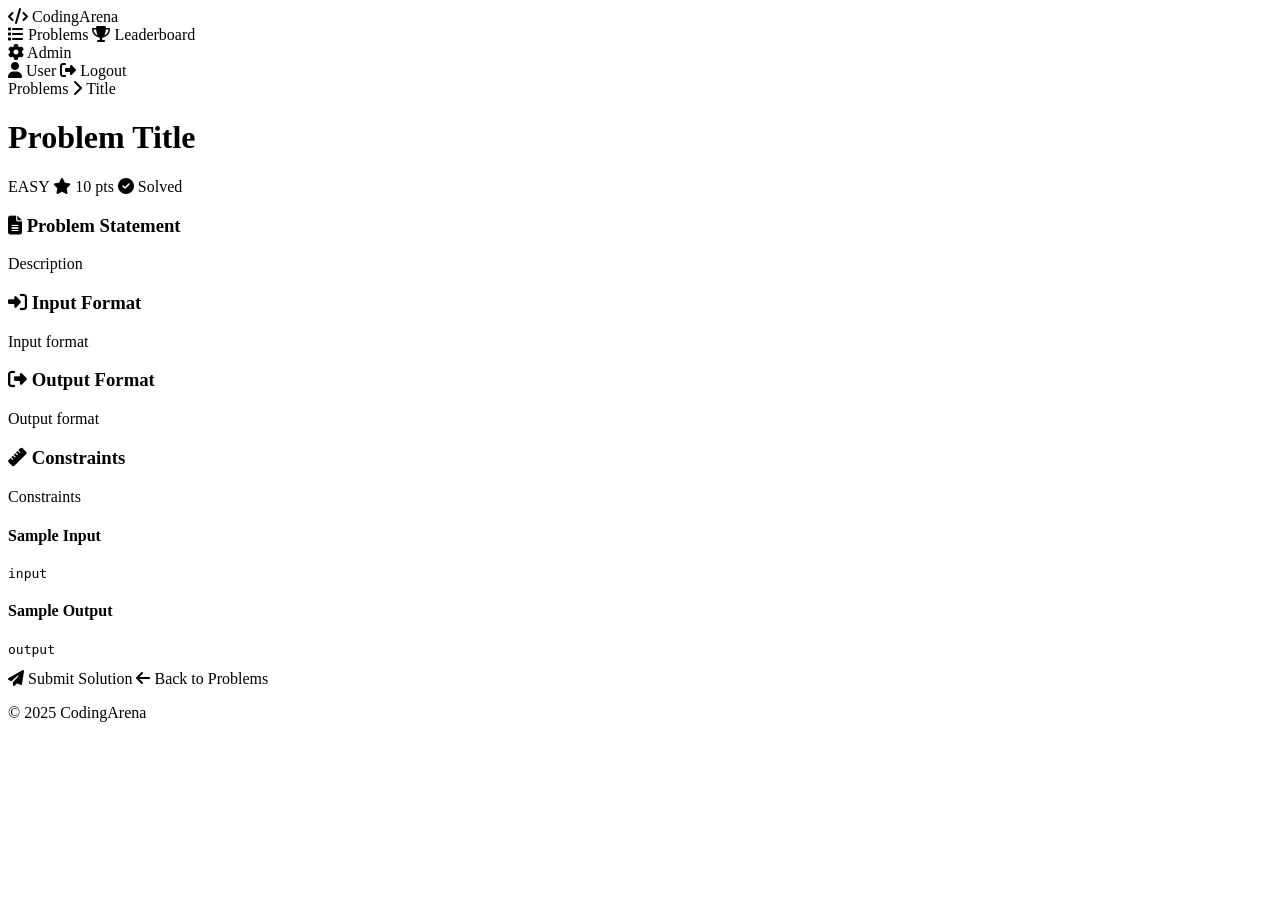
<file: src/main/resources/templates/problems/detail.html>
<!DOCTYPE html>
<html lang="en" xmlns:th="http://www.thymeleaf.org"
      xmlns:sec="http://www.thymeleaf.org/extras/spring-security">
<head>
    <meta charset="UTF-8"/><meta name="viewport" content="width=device-width, initial-scale=1.0"/>
    <title th:text="${problem.title} + ' — Coding Arena'">Problem</title>
    <link rel="stylesheet" th:href="@{/css/style.css}"/>
    <link rel="stylesheet" href="https://cdnjs.cloudflare.com/ajax/libs/font-awesome/6.5.0/css/all.min.css"/>
</head>
<body>
<nav class="navbar">
    <div class="nav-brand"><a th:href="@{/}"><i class="fas fa-code"></i> CodingArena</a></div>
    <div class="nav-links">
        <a th:href="@{/problems}"><i class="fas fa-list"></i> Problems</a>
        <a th:href="@{/leaderboard}"><i class="fas fa-trophy"></i> Leaderboard</a>
        <div sec:authorize="hasRole('ADMIN')"><a th:href="@{/admin}" class="nav-admin"><i class="fas fa-cog"></i> Admin</a></div>
        <div sec:authorize="isAuthenticated()">
            <a th:href="@{/profile}"><i class="fas fa-user"></i> <span sec:authentication="name">User</span></a>
            <a th:href="@{/logout}" class="btn-logout"><i class="fas fa-sign-out-alt"></i> Logout</a>
        </div>
    </div>
</nav>

<div class="page-content">
    <div class="breadcrumb">
        <a th:href="@{/problems}">Problems</a> <i class="fas fa-chevron-right"></i>
        <span th:text="${problem.title}">Title</span>
    </div>

    <div class="problem-header">
        <div class="problem-title-row">
            <h1 th:text="${problem.title}">Problem Title</h1>
            <div class="problem-meta">
                <span th:class="'badge badge-' + ${problem.difficulty.name().toLowerCase()}" th:text="${problem.difficulty}">EASY</span>
                <span class="points-badge"><i class="fas fa-star"></i> <span th:text="${problem.points}">10</span> pts</span>
                <span class="solved-status" th:if="${alreadySolved}"><i class="fas fa-check-circle"></i> Solved</span>
            </div>
        </div>
    </div>

    <div class="problem-body">
        <div class="problem-section">
            <h3><i class="fas fa-file-alt"></i> Problem Statement</h3>
            <p th:text="${problem.description}">Description</p>
        </div>

        <div class="problem-section" th:if="${problem.inputFormat}">
            <h3><i class="fas fa-sign-in-alt"></i> Input Format</h3>
            <p th:text="${problem.inputFormat}">Input format</p>
        </div>

        <div class="problem-section" th:if="${problem.outputFormat}">
            <h3><i class="fas fa-sign-out-alt"></i> Output Format</h3>
            <p th:text="${problem.outputFormat}">Output format</p>
        </div>

        <div class="problem-section" th:if="${problem.constraints}">
            <h3><i class="fas fa-ruler"></i> Constraints</h3>
            <p th:text="${problem.constraints}">Constraints</p>
        </div>

        <div class="problem-examples">
            <div class="example-box" th:if="${problem.sampleInput}">
                <h4>Sample Input</h4>
                <pre th:text="${problem.sampleInput}">input</pre>
            </div>
            <div class="example-box" th:if="${problem.sampleOutput}">
                <h4>Sample Output</h4>
                <pre th:text="${problem.sampleOutput}">output</pre>
            </div>
        </div>

        <div class="problem-actions">
            <a th:href="@{/problems/{id}/submit(id=${problem.id})}" class="btn-primary">
                <i class="fas fa-paper-plane"></i> Submit Solution
            </a>
            <a th:href="@{/problems}" class="btn-outline"><i class="fas fa-arrow-left"></i> Back to Problems</a>
        </div>
    </div>
</div>

<footer class="footer"><p>&copy; 2025 CodingArena</p></footer>
<script th:src="@{/js/main.js}"></script>
</body>
</html>
</file>
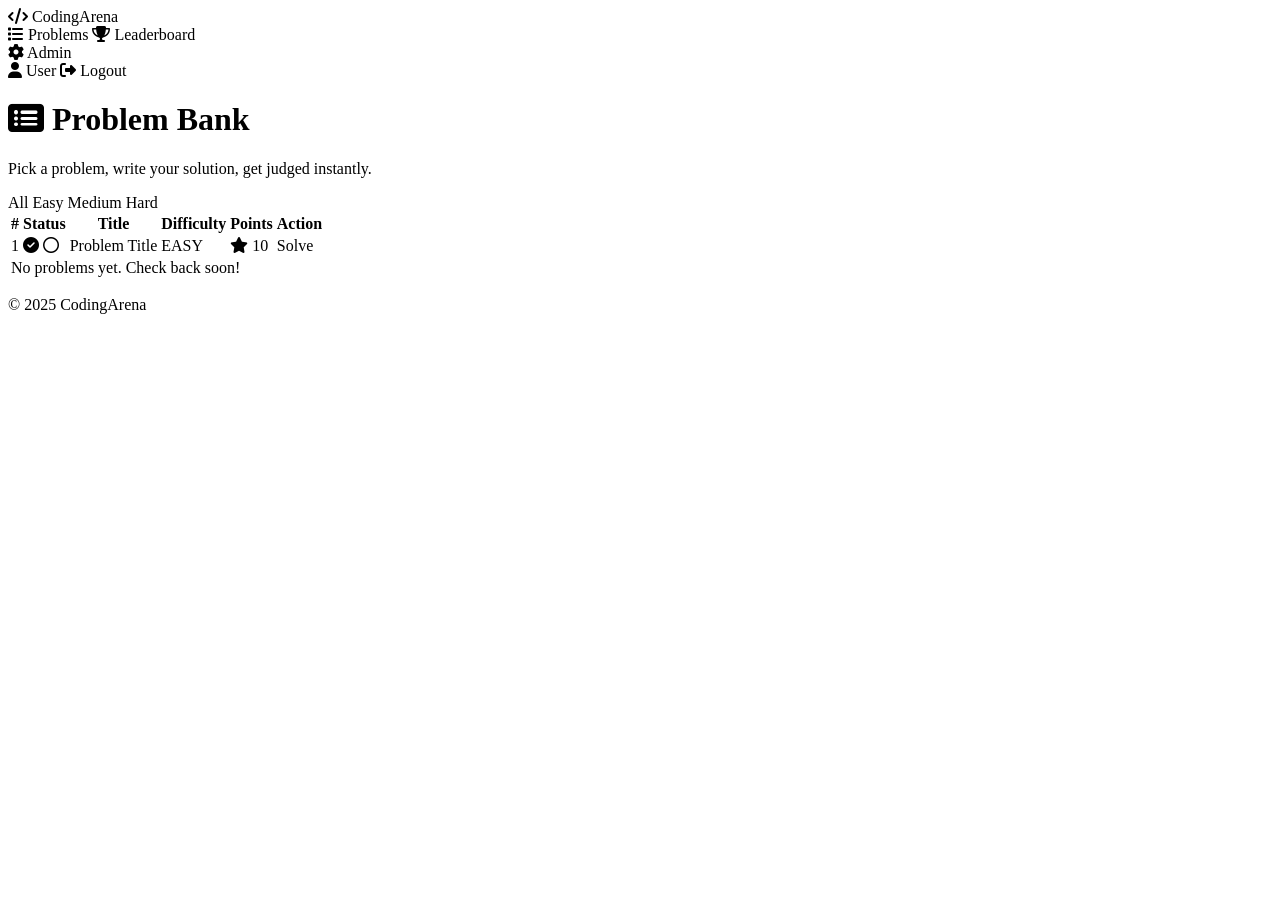
<file: src/main/resources/templates/problems/list.html>
<!DOCTYPE html>
<html lang="en" xmlns:th="http://www.thymeleaf.org"
      xmlns:sec="http://www.thymeleaf.org/extras/spring-security">
<head>
    <meta charset="UTF-8"/><meta name="viewport" content="width=device-width, initial-scale=1.0"/>
    <title>Problems — Coding Arena</title>
    <link rel="stylesheet" th:href="@{/css/style.css}"/>
    <link rel="stylesheet" href="https://cdnjs.cloudflare.com/ajax/libs/font-awesome/6.5.0/css/all.min.css"/>
</head>
<body>
<nav class="navbar">
    <div class="nav-brand"><a th:href="@{/}"><i class="fas fa-code"></i> CodingArena</a></div>
    <div class="nav-links">
        <a th:href="@{/problems}" class="active"><i class="fas fa-list"></i> Problems</a>
        <a th:href="@{/leaderboard}"><i class="fas fa-trophy"></i> Leaderboard</a>
        <div sec:authorize="hasRole('ADMIN')"><a th:href="@{/admin}" class="nav-admin"><i class="fas fa-cog"></i> Admin</a></div>
        <div sec:authorize="isAuthenticated()">
            <a th:href="@{/profile}"><i class="fas fa-user"></i> <span sec:authentication="name">User</span></a>
            <a th:href="@{/logout}" class="btn-logout"><i class="fas fa-sign-out-alt"></i> Logout</a>
        </div>
    </div>
</nav>

<div class="page-content">
    <div class="page-header">
        <h1><i class="fas fa-list-alt"></i> Problem Bank</h1>
        <p>Pick a problem, write your solution, get judged instantly.</p>
    </div>

    <!-- Filter bar -->
    <div class="filter-bar">
        <a th:href="@{/problems}" th:classappend="${selectedDifficulty == null} ? 'active' : ''" class="filter-btn">All</a>
        <a th:href="@{/problems(difficulty='EASY')}" th:classappend="${selectedDifficulty == 'EASY'} ? 'active easy-active' : ''" class="filter-btn easy">Easy</a>
        <a th:href="@{/problems(difficulty='MEDIUM')}" th:classappend="${selectedDifficulty == 'MEDIUM'} ? 'active medium-active' : ''" class="filter-btn medium">Medium</a>
        <a th:href="@{/problems(difficulty='HARD')}" th:classappend="${selectedDifficulty == 'HARD'} ? 'active hard-active' : ''" class="filter-btn hard">Hard</a>
    </div>

    <!-- Problems table -->
    <div class="table-wrap">
        <table class="problems-table">
            <thead>
                <tr>
                    <th>#</th>
                    <th>Status</th>
                    <th>Title</th>
                    <th>Difficulty</th>
                    <th>Points</th>
                    <th>Action</th>
                </tr>
            </thead>
            <tbody>
                <tr th:each="problem, iter : ${problems}">
                    <td class="num" th:text="${iter.count}">1</td>
                    <td class="status">
                        <span th:if="${solvedIds != null and #lists.contains(solvedIds, problem.id)}" class="solved-badge" title="Solved"><i class="fas fa-check-circle"></i></span>
                        <span th:unless="${solvedIds != null and #lists.contains(solvedIds, problem.id)}" class="unsolved-badge"><i class="far fa-circle"></i></span>
                    </td>
                    <td class="title-cell">
                        <a th:href="@{/problems/{id}(id=${problem.id})}" th:text="${problem.title}">Problem Title</a>
                    </td>
                    <td>
                        <span th:class="'badge badge-' + ${problem.difficulty.name().toLowerCase()}" th:text="${problem.difficulty}">EASY</span>
                    </td>
                    <td class="points"><i class="fas fa-star"></i> <span th:text="${problem.points}">10</span></td>
                    <td>
                        <a th:href="@{/problems/{id}(id=${problem.id})}" class="btn-sm">Solve</a>
                    </td>
                </tr>
                <tr th:if="${#lists.isEmpty(problems)}">
                    <td colspan="6" class="empty-msg">No problems yet. Check back soon!</td>
                </tr>
            </tbody>
        </table>
    </div>
</div>

<footer class="footer"><p>&copy; 2025 CodingArena</p></footer>
<script th:src="@{/js/main.js}"></script>
</body>
</html>
</file>
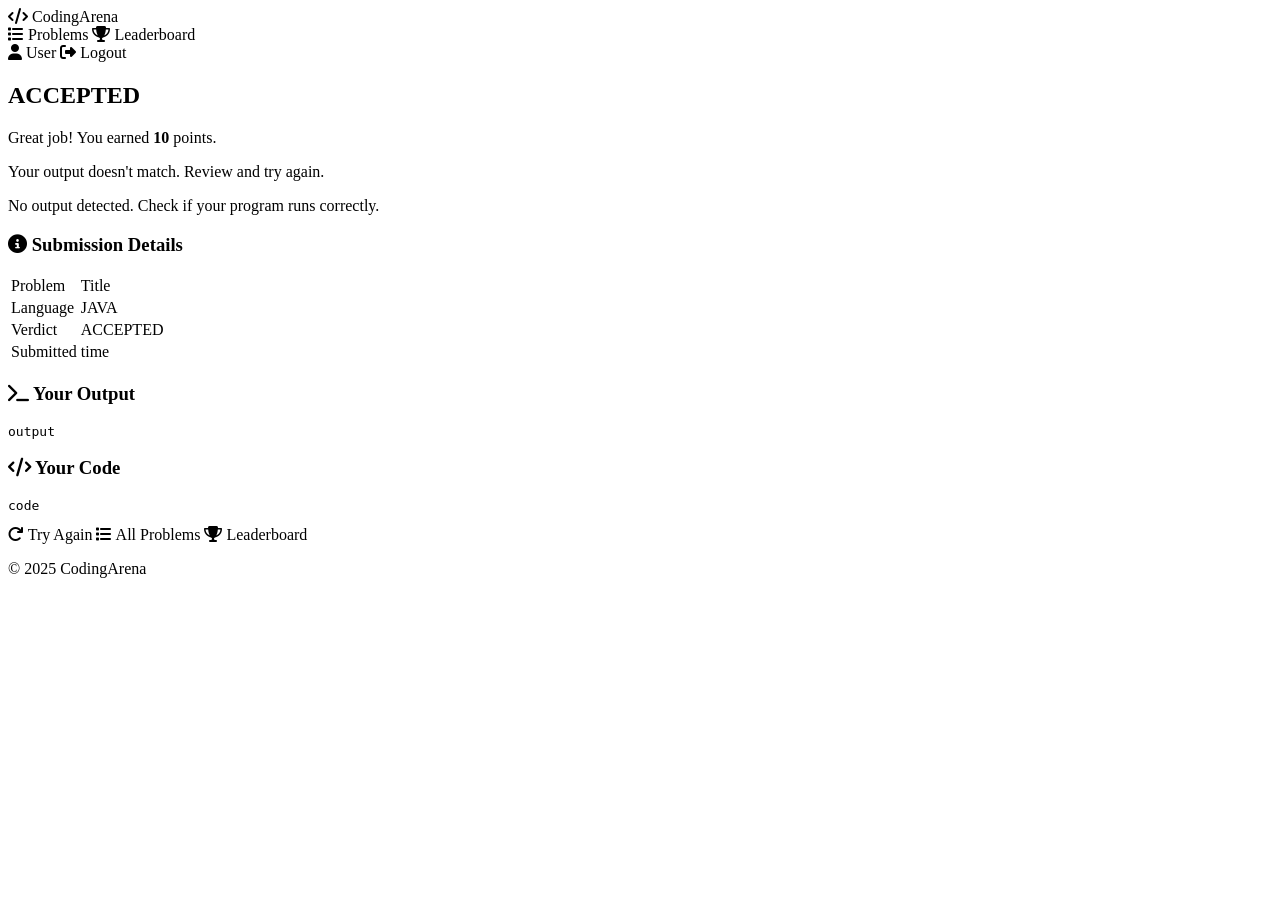
<file: src/main/resources/templates/problems/result.html>
<!DOCTYPE html>
<html lang="en" xmlns:th="http://www.thymeleaf.org"
      xmlns:sec="http://www.thymeleaf.org/extras/spring-security">
<head>
    <meta charset="UTF-8"/><meta name="viewport" content="width=device-width, initial-scale=1.0"/>
    <title>Result — Coding Arena</title>
    <link rel="stylesheet" th:href="@{/css/style.css}"/>
    <link rel="stylesheet" href="https://cdnjs.cloudflare.com/ajax/libs/font-awesome/6.5.0/css/all.min.css"/>
</head>
<body>
<nav class="navbar">
    <div class="nav-brand"><a th:href="@{/}"><i class="fas fa-code"></i> CodingArena</a></div>
    <div class="nav-links">
        <a th:href="@{/problems}"><i class="fas fa-list"></i> Problems</a>
        <a th:href="@{/leaderboard}"><i class="fas fa-trophy"></i> Leaderboard</a>
        <div sec:authorize="isAuthenticated()">
            <a th:href="@{/profile}"><i class="fas fa-user"></i> <span sec:authentication="name">User</span></a>
            <a th:href="@{/logout}" class="btn-logout"><i class="fas fa-sign-out-alt"></i> Logout</a>
        </div>
    </div>
</nav>

<div class="page-content result-page">
    <div th:if="${submission}">
        <!-- Verdict banner -->
        <div th:class="'verdict-banner verdict-' + ${submission.verdict.name().toLowerCase()}">
            <div class="verdict-icon">
                <i th:class="${submission.verdict.name() == 'ACCEPTED'} ? 'fas fa-check-circle' : 'fas fa-times-circle'"></i>
            </div>
            <div class="verdict-text">
                <h2 th:text="${submission.verdict.name().replace('_',' ')}">ACCEPTED</h2>
                <p th:if="${submission.verdict.name() == 'ACCEPTED'}">Great job! You earned <strong th:text="${problem.points}">10</strong> points.</p>
                <p th:if="${submission.verdict.name() == 'WRONG_ANSWER'}">Your output doesn't match. Review and try again.</p>
                <p th:if="${submission.verdict.name() == 'RUNTIME_ERROR'}">No output detected. Check if your program runs correctly.</p>
            </div>
        </div>

        <!-- Details -->
        <div class="result-details">
            <div class="result-card">
                <h3><i class="fas fa-info-circle"></i> Submission Details</h3>
                <table class="details-table">
                    <tr><td>Problem</td><td th:text="${problem.title}">Title</td></tr>
                    <tr><td>Language</td><td th:text="${submission.language}">JAVA</td></tr>
                    <tr><td>Verdict</td>
                        <td><span th:class="'verdict-badge ' + ${submission.verdict.name().toLowerCase()}"
                                  th:text="${submission.verdict.name().replace('_',' ')}">ACCEPTED</span></td></tr>
                    <tr><td>Submitted</td><td th:text="${#temporals.format(submission.submittedAt,'dd MMM yyyy HH:mm')}">time</td></tr>
                </table>
            </div>

            <div class="result-card" th:if="${submission.output}">
                <h3><i class="fas fa-terminal"></i> Your Output</h3>
                <pre class="output-display" th:text="${submission.output}">output</pre>
            </div>

            <div class="result-card">
                <h3><i class="fas fa-code"></i> Your Code</h3>
                <pre class="output-display" th:text="${submission.code}">code</pre>
            </div>
        </div>

        <div class="result-actions">
            <a th:href="@{/problems/{id}/submit(id=${problem.id})}" class="btn-primary"><i class="fas fa-redo"></i> Try Again</a>
            <a th:href="@{/problems}" class="btn-outline"><i class="fas fa-list"></i> All Problems</a>
            <a th:href="@{/leaderboard}" class="btn-outline"><i class="fas fa-trophy"></i> Leaderboard</a>
        </div>
    </div>
</div>

<footer class="footer"><p>&copy; 2025 CodingArena</p></footer>
<script th:src="@{/js/main.js}"></script>
</body>
</html>
</file>
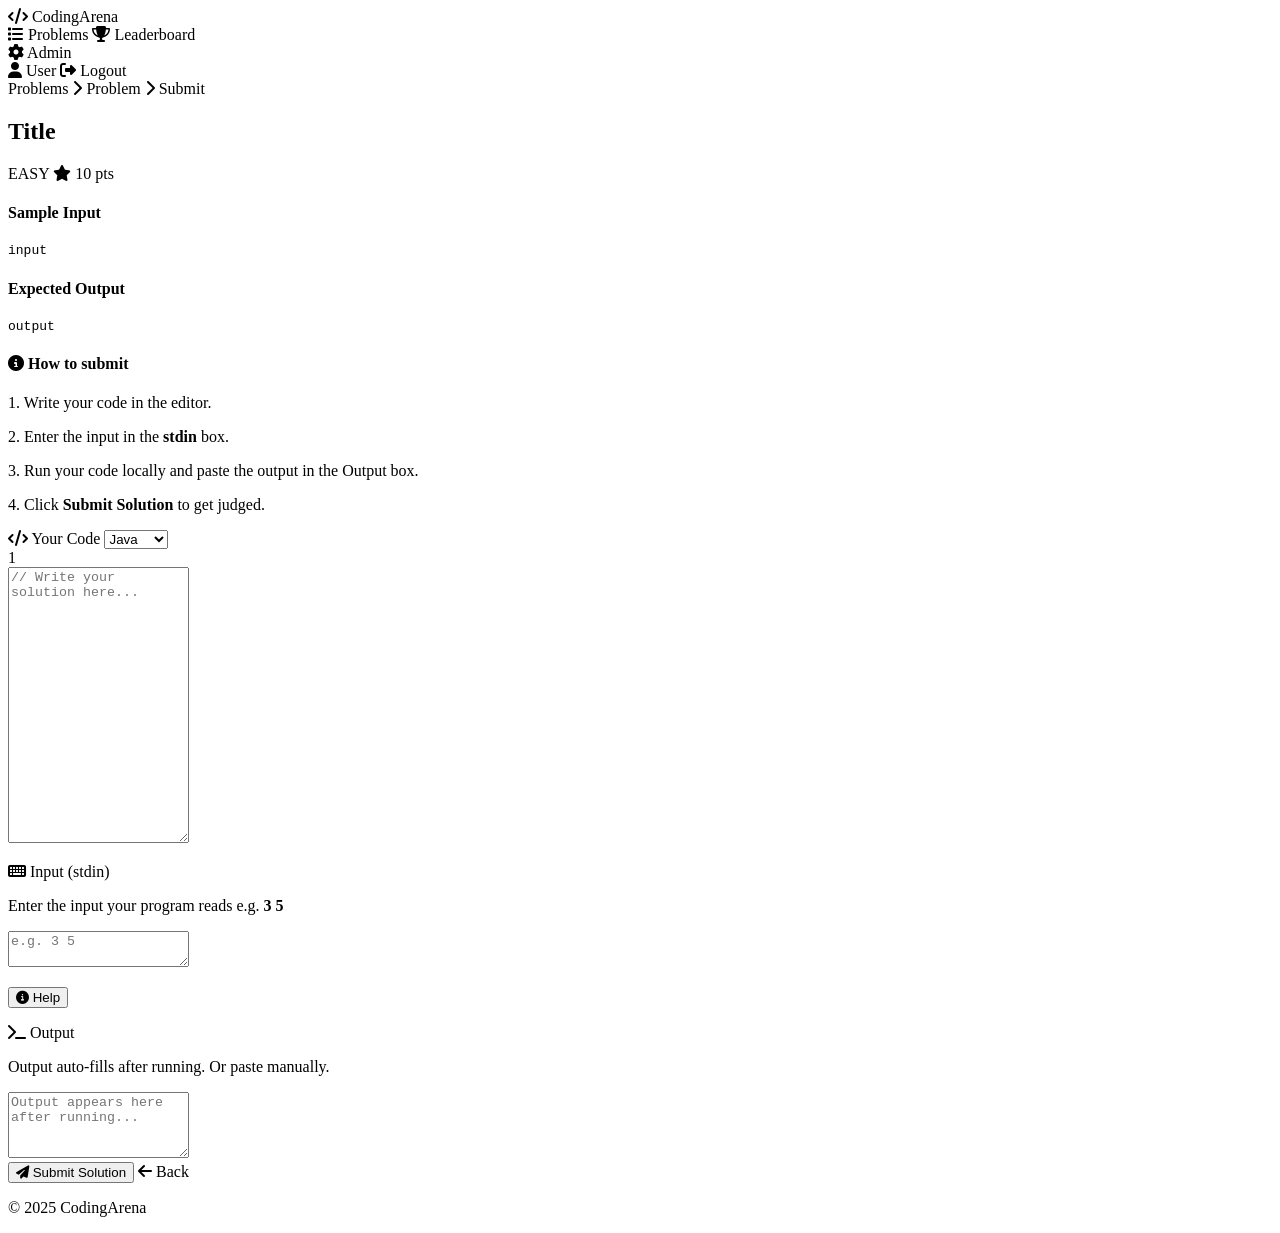
<file: src/main/resources/templates/problems/submit.html>
<!DOCTYPE html>
<html lang="en" xmlns:th="http://www.thymeleaf.org"
      xmlns:sec="http://www.thymeleaf.org/extras/spring-security">
<head>
    <meta charset="UTF-8"/><meta name="viewport" content="width=device-width, initial-scale=1.0"/>
    <title>Submit — Coding Arena</title>
    <link rel="stylesheet" th:href="@{/css/style.css}"/>
    <link rel="stylesheet" href="https://cdnjs.cloudflare.com/ajax/libs/font-awesome/6.5.0/css/all.min.css"/>
</head>
<body>
<nav class="navbar">
    <div class="nav-brand"><a th:href="@{/}"><i class="fas fa-code"></i> CodingArena</a></div>
    <div class="nav-links">
        <a th:href="@{/problems}"><i class="fas fa-list"></i> Problems</a>
        <a th:href="@{/leaderboard}"><i class="fas fa-trophy"></i> Leaderboard</a>
        <div sec:authorize="hasRole('ADMIN')"><a th:href="@{/admin}" class="nav-admin"><i class="fas fa-cog"></i> Admin</a></div>
        <div sec:authorize="isAuthenticated()">
            <a th:href="@{/profile}"><i class="fas fa-user"></i> <span sec:authentication="name">User</span></a>
            <a th:href="@{/logout}" class="btn-logout"><i class="fas fa-sign-out-alt"></i> Logout</a>
        </div>
    </div>
</nav>

<div class="page-content">
    <div class="breadcrumb">
        <a th:href="@{/problems}">Problems</a> <i class="fas fa-chevron-right"></i>
        <a th:href="@{/problems/{id}(id=${problem.id})}" th:text="${problem.title}">Problem</a>
        <i class="fas fa-chevron-right"></i> Submit
    </div>

    <div class="submit-layout">
        <div class="problem-summary">
            <h2 th:text="${problem.title}">Title</h2>
            <span th:class="'badge badge-' + ${problem.difficulty.name().toLowerCase()}" th:text="${problem.difficulty}">EASY</span>
            <span class="points-badge"><i class="fas fa-star"></i> <span th:text="${problem.points}">10</span> pts</span>

            <div class="summary-section" th:if="${problem.sampleInput}">
                <h4>Sample Input</h4>
                <pre th:text="${problem.sampleInput}">input</pre>
            </div>
            <div class="summary-section" th:if="${problem.sampleOutput}">
                <h4>Expected Output</h4>
                <pre th:text="${problem.sampleOutput}">output</pre>
            </div>
            <div class="summary-section">
                <h4><i class="fas fa-info-circle"></i> How to submit</h4>
                <p>1. Write your code in the editor.</p>
                <p>2. Enter the input in the <strong>stdin</strong> box.</p>
                <p>3. Run your code locally and paste the output in the Output box.</p>
                <p>4. Click <strong>Submit Solution</strong> to get judged.</p>
            </div>
        </div>

        <div class="editor-panel">
            <form th:action="@{/problems/{id}/submit(id=${problem.id})}" method="post">

                <div class="editor-header">
                    <label><i class="fas fa-code"></i> Your Code</label>
                    <select name="language" id="langSelect" class="lang-select">
                        <option value="JAVA">Java</option>
                        <option value="PYTHON">Python</option>
                        <option value="CPP">C++</option>
                    </select>
                </div>

                <div class="code-editor-wrap">
                    <div class="line-numbers" id="lineNumbers">1</div>
                    <textarea name="code" id="codeEditor" class="code-editor"
                              placeholder="// Write your solution here..." rows="18"
                              spellcheck="false"></textarea>
                </div>

                <!-- Stdin input -->
                <div class="output-section" style="margin-top:1rem;">
                    <label><i class="fas fa-keyboard"></i> Input (stdin)</label>
                    <p class="output-hint">Enter the input your program reads e.g. <strong>3 5</strong></p>
                    <textarea id="stdinInput" class="output-editor" rows="2"
                              placeholder="e.g. 3 5"></textarea>
                </div>

                <!-- Run button -->
                <div style="display:flex;align-items:center;gap:1rem;margin:1rem 0;">
                    <button type="button" class="btn-run" id="runBtn" onclick="runCode()">
                        <i class="fas fa-info-circle"></i> Help
                    </button>
                    <span id="runStatus" style="font-size:.85rem;font-weight:500;"></span>
                </div>

                <!-- Output -->
                <div class="output-section">
                    <label><i class="fas fa-terminal"></i> Output</label>
                    <p class="output-hint">Output auto-fills after running. Or paste manually.</p>
                    <textarea name="userOutput" id="userOutput" class="output-editor" rows="4"
                              placeholder="Output appears here after running..."></textarea>
                </div>

                <!-- Submit -->
                <div class="submit-actions">
                    <button type="submit" class="btn-primary btn-submit">
                        <i class="fas fa-paper-plane"></i> Submit Solution
                    </button>
                    <a th:href="@{/problems/{id}(id=${problem.id})}" class="btn-outline">
                        <i class="fas fa-arrow-left"></i> Back
                    </a>
                </div>

            </form>
        </div>
    </div>
</div>

<footer class="footer"><p>&copy; 2025 CodingArena</p></footer>
<script th:src="@{/js/main.js}"></script>
<script>
    function runCode() {
        const status = document.getElementById('runStatus');
        const outputBox = document.getElementById('userOutput');

        status.textContent =
            'Run your code locally and paste the output below.';
        status.style.color = '#e3b341';

        outputBox.focus();
    }
</script>
</body>
</html>
</file>
